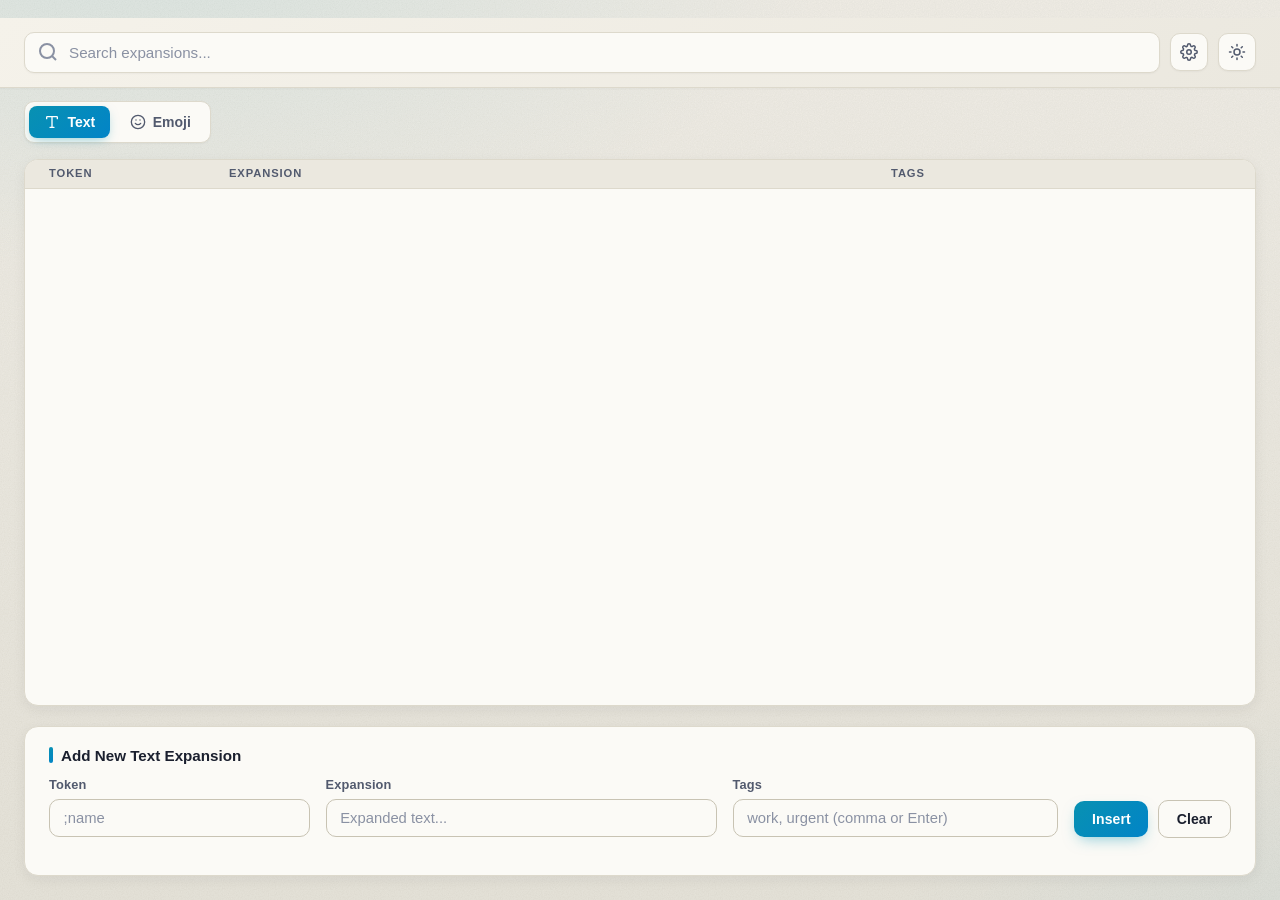
<file: index.html>
﻿﻿<!doctype html>
<html lang="en">
  <head>
    <meta charset="UTF-8" />
    <meta name="viewport" content="width=device-width, initial-scale=1.0" />
    <title>Expansion Manager</title>
    <link rel="stylesheet" href="/styles.css" />
    <style>
      * {
        margin: 0;
        padding: 0;
        box-sizing: border-box;
      }
    </style>
  </head>
  <body>
    <!-- Header -->
    <header class="header">
      <div class="header-content">
        <div class="search-container">
          <svg
            class="search-icon"
            width="20"
            height="20"
            viewBox="0 0 20 20"
            fill="none"
            stroke="currentColor"
            stroke-width="2"
          >
            <circle cx="9" cy="9" r="7"></circle>
            <path d="m14 14 4 4"></path>
          </svg>
          <input
            type="text"
            class="search-input"
            id="searchInput"
            placeholder="Search expansions..."
            autocomplete="off"
          />
        </div>
        <button
          type="button"
          class="icon-btn"
          id="settingsToggle"
          aria-label="Settings"
          title="Settings"
        >
          <svg
            width="18"
            height="18"
            viewBox="0 0 24 24"
            fill="none"
            stroke="currentColor"
            stroke-width="2"
            stroke-linecap="round"
            stroke-linejoin="round"
          >
            <circle cx="12" cy="12" r="3"></circle>
            <path
              d="M19.4 15a1.65 1.65 0 0 0 .33 1.82l.06.06a2 2 0 0 1 0 2.83 2 2 0 0 1-2.83 0l-.06-.06a1.65 1.65 0 0 0-1.82-.33 1.65 1.65 0 0 0-1 1.51V21a2 2 0 0 1-2 2 2 2 0 0 1-2-2v-.09A1.65 1.65 0 0 0 9 19.4a1.65 1.65 0 0 0-1.82.33l-.06.06a2 2 0 0 1-2.83 0 2 2 0 0 1 0-2.83l.06-.06a1.65 1.65 0 0 0 .33-1.82 1.65 1.65 0 0 0-1.51-1H3a2 2 0 0 1-2-2 2 2 0 0 1 2-2h.09A1.65 1.65 0 0 0 4.6 9a1.65 1.65 0 0 0-.33-1.82l-.06-.06a2 2 0 0 1 0-2.83 2 2 0 0 1 2.83 0l.06.06a1.65 1.65 0 0 0 1.82.33H9a1.65 1.65 0 0 0 1-1.51V3a2 2 0 0 1 2-2 2 2 0 0 1 2 2v.09a1.65 1.65 0 0 0 1 1.51 1.65 1.65 0 0 0 1.82-.33l.06-.06a2 2 0 0 1 2.83 0 2 2 0 0 1 0 2.83l-.06.06a1.65 1.65 0 0 0-.33 1.82V9a1.65 1.65 0 0 0 1.51 1H21a2 2 0 0 1 2 2 2 2 0 0 1-2 2h-.09a1.65 1.65 0 0 0-1.51 1z"
            ></path>
          </svg>
        </button>
        <button
          type="button"
          class="icon-btn theme-toggle"
          id="themeToggle"
          aria-label="Toggle theme"
          title="Toggle theme"
        >
          <svg
            class="theme-icon theme-icon-sun"
            width="18"
            height="18"
            viewBox="0 0 24 24"
            fill="none"
            stroke="currentColor"
            stroke-width="2"
            stroke-linecap="round"
            stroke-linejoin="round"
          >
            <circle cx="12" cy="12" r="4"></circle>
            <path
              d="M12 2v2M12 20v2M4.93 4.93l1.41 1.41M17.66 17.66l1.41 1.41M2 12h2M20 12h2M4.93 19.07l1.41-1.41M17.66 6.34l1.41-1.41"
            ></path>
          </svg>
          <svg
            class="theme-icon theme-icon-moon"
            width="18"
            height="18"
            viewBox="0 0 24 24"
            fill="none"
            stroke="currentColor"
            stroke-width="2"
            stroke-linecap="round"
            stroke-linejoin="round"
          >
            <path d="M21 12.79A9 9 0 1 1 11.21 3 7 7 0 0 0 21 12.79z"></path>
          </svg>
        </button>
      </div>
    </header>

    <!-- Section tabs -->
    <div class="tabs-bar">
      <div class="tabs-bar-inner">
        <div class="tabs" role="tablist">
          <button
            type="button"
            class="tab active"
            data-section="text"
            role="tab"
            aria-selected="true"
          >
            <svg
              width="16"
              height="16"
              viewBox="0 0 24 24"
              fill="none"
              stroke="currentColor"
              stroke-width="2"
              stroke-linecap="round"
              stroke-linejoin="round"
            >
              <path d="M4 7V5a1 1 0 0 1 1-1h14a1 1 0 0 1 1 1v2"></path>
              <path d="M9 20h6M12 4v16"></path>
            </svg>
            <span>Text</span>
          </button>
          <button
            type="button"
            class="tab"
            data-section="emoji"
            role="tab"
            aria-selected="false"
          >
            <svg
              width="16"
              height="16"
              viewBox="0 0 24 24"
              fill="none"
              stroke="currentColor"
              stroke-width="2"
              stroke-linecap="round"
              stroke-linejoin="round"
            >
              <circle cx="12" cy="12" r="10"></circle>
              <path d="M8 14s1.5 2 4 2 4-2 4-2"></path>
              <line x1="9" y1="9" x2="9.01" y2="9"></line>
              <line x1="15" y1="9" x2="15.01" y2="9"></line>
            </svg>
            <span>Emoji</span>
          </button>
        </div>
      </div>
    </div>

    <!-- Main Container -->
    <div class="container">
      <div class="content">
        <div class="content-max-width">
          <!-- Table -->
          <div class="table-wrapper">
            <div class="table-header">
              <div>Token</div>
              <div>Expansion</div>
              <div>Tags</div>
              <div></div>
            </div>
            <div class="table-body" id="tableBody"></div>
          </div>

          <!-- Insert Form -->
          <div class="insert-form" id="insertFormWrapper">
            <button
              type="button"
              class="form-title"
              id="insertFormToggle"
              aria-expanded="true"
              aria-controls="insertForm"
            >
              <span id="insertFormTitle">Add New Text Expansion</span>
              <svg
                class="form-title-chevron"
                width="18"
                height="18"
                viewBox="0 0 24 24"
                fill="none"
                stroke="currentColor"
                stroke-width="2.5"
                stroke-linecap="round"
                stroke-linejoin="round"
              >
                <polyline points="6 9 12 15 18 9"></polyline>
              </svg>
            </button>
            <form class="form-grid" id="insertForm">
              <div class="form-group">
                <label class="form-label" for="tokenInput">Token</label>
                <input
                  type="text"
                  class="form-input"
                  id="tokenInput"
                  placeholder=";name"
                  autocomplete="off"
                  maxlength="50"
                />
                <div class="error-message" id="tokenError"></div>
              </div>

              <div class="form-group">
                <label class="form-label" for="expansionInput">Expansion</label>
                <input
                  type="text"
                  class="form-input"
                  id="expansionInput"
                  placeholder="Expanded text..."
                  autocomplete="off"
                />
                <div class="error-message" id="expansionError"></div>
              </div>

              <div class="form-group">
                <label class="form-label" for="tagsInput">Tags</label>
                <input
                  type="text"
                  class="form-input"
                  id="tagsInput"
                  placeholder="work, urgent (comma or Enter)"
                  autocomplete="off"
                />
                <div class="chip-preview" id="tagsPreview"></div>
                <div class="error-message" id="tagsError"></div>
              </div>

              <div class="form-buttons">
                <button type="submit" class="btn btn-primary" form="insertForm">
                  Insert
                </button>
                <button
                  type="reset"
                  class="btn btn-secondary"
                  form="insertForm"
                >
                  Clear
                </button>
              </div>
            </form>
          </div>
        </div>
      </div>
    </div>

    <!-- Edit Modal -->
    <div class="modal" id="editModal">
      <div class="modal-content">
        <div class="modal-header">Edit Expansion</div>
        <form class="form-grid" id="editForm" style="gap: 1rem">
          <div class="form-group">
            <label class="form-label" for="editTokenInput">Token</label>
            <input
              type="text"
              class="form-input"
              id="editTokenInput"
              autocomplete="off"
              maxlength="50"
            />
            <div class="error-message" id="editTokenError"></div>
          </div>
          <div class="form-group">
            <label class="form-label" for="editExpansionInput">Expansion</label>
            <input
              type="text"
              class="form-input"
              id="editExpansionInput"
              autocomplete="off"
            />
            <div class="error-message" id="editExpansionError"></div>
          </div>
          <div class="form-group">
            <label class="form-label" for="editTagsInput">Tags</label>
            <input
              type="text"
              class="form-input"
              id="editTagsInput"
              placeholder="work, urgent"
              autocomplete="off"
            />
            <div class="chip-preview" id="editTagsPreview"></div>
          </div>
        </form>
        <div class="modal-footer">
          <button
            type="button"
            class="btn btn-secondary"
            onclick="closeEditModal()"
          >
            Cancel
          </button>
          <button type="button" class="btn btn-primary" onclick="saveEdit()">
            Save
          </button>
        </div>
      </div>
    </div>

    <!-- Delete Modal -->
    <div class="modal" id="deleteModal">
      <div class="modal-content">
        <div class="modal-header">Delete Expansion?</div>
        <div class="modal-body">
          Are you sure you want to delete this expansion? This action cannot be
          undone.
        </div>
        <div class="modal-footer">
          <button
            type="button"
            class="btn btn-secondary"
            onclick="closeDeleteModal()"
          >
            Cancel
          </button>
          <button
            type="button"
            class="btn btn-danger"
            onclick="confirmDelete()"
          >
            Delete
          </button>
        </div>
      </div>
    </div>

    <!-- Settings Modal -->
    <div class="modal" id="settingsModal">
      <div class="modal-content settings-modal-content">
        <div class="modal-header">Settings</div>
        <div class="settings-list">
          <div class="setting-row">
            <div class="setting-info">
              <div class="setting-label">Auto-start on system boot</div>
              <div class="setting-desc">
                Launch the app automatically when you log in.
              </div>
            </div>
            <label class="switch">
              <input type="checkbox" id="settingAutoStart" />
              <span class="switch-slider"></span>
            </label>
          </div>

          <div class="setting-row">
            <div class="setting-info">
              <div class="setting-label">Emoji trigger symbol</div>
              <div class="setting-desc">
                Symbol that starts an emoji shortcut.
              </div>
            </div>
            <div class="segmented" data-setting="emojiSymbol">
              <button type="button" data-value=";">;</button>
              <button type="button" data-value=":">:</button>
            </div>
          </div>

          <div class="setting-row">
            <div class="setting-info">
              <div class="setting-label">Popup position</div>
              <div class="setting-desc">Where the suggestion popup appears.</div>
            </div>
            <div class="segmented" data-setting="popupPosition">
              <button type="button" data-value="cursor">Cursor</button>
              <button type="button" data-value="fixed">Fixed</button>
            </div>
          </div>

          <div class="setting-row">
            <div class="setting-info">
              <div class="setting-label">Max popup items</div>
              <div class="setting-desc">
                Maximum suggestions shown at once (1–10).
              </div>
            </div>
            <div class="stepper">
              <button type="button" id="stepperDown" aria-label="Decrease">
                −
              </button>
              <input
                type="number"
                id="settingMaxPopup"
                min="1"
                max="10"
                value="7"
              />
              <button type="button" id="stepperUp" aria-label="Increase">
                +
              </button>
            </div>
          </div>

          <div class="setting-row">
            <div class="setting-info">
              <div class="setting-label">Insert trigger</div>
              <div class="setting-desc">What confirms an emoji insertion.</div>
            </div>
            <div class="segmented" data-setting="insertTrigger">
              <button type="button" data-value="space">Space</button>
              <button type="button" data-value="symbol">Symbol</button>
            </div>
          </div>

          <div class="setting-row setting-row-stack">
            <div class="setting-info">
              <div class="setting-label">Application scope</div>
              <div class="setting-desc" id="appScopeSummary">
                Choose which installed apps expansions run in.
              </div>
            </div>
            <button
              type="button"
              class="btn btn-secondary btn-compact"
              id="openAppScopeBtn"
            >
              <svg
                width="15"
                height="15"
                viewBox="0 0 24 24"
                fill="none"
                stroke="currentColor"
                stroke-width="2"
                stroke-linecap="round"
                stroke-linejoin="round"
              >
                <rect x="3" y="3" width="7" height="7" rx="1"></rect>
                <rect x="14" y="3" width="7" height="7" rx="1"></rect>
                <rect x="3" y="14" width="7" height="7" rx="1"></rect>
                <rect x="14" y="14" width="7" height="7" rx="1"></rect>
              </svg>
              <span>Manage apps</span>
            </button>
          </div>
        </div>
        <div class="modal-footer">
          <button
            type="button"
            class="btn btn-secondary"
            onclick="closeSettingsModal()"
          >
            Cancel
          </button>
          <button
            type="button"
            class="btn btn-primary"
            onclick="saveSettings()"
          >
            Save
          </button>
        </div>
      </div>
    </div>

    <!-- App Scope Modal -->
    <div class="modal" id="appScopeModal">
      <div class="modal-content app-scope-modal-content">
        <div class="modal-header">
          <div>
            <div>Application Scope</div>
            <div class="modal-subheader">
              Pick which installed apps the text expander should run in.
            </div>
          </div>
        </div>

        <div class="app-scope-controls">
          <div class="segmented segmented-block" data-setting="scopeMode">
            <button
              type="button"
              data-value="allow"
              title="Run only in selected apps"
            >
              <svg
                width="14"
                height="14"
                viewBox="0 0 24 24"
                fill="none"
                stroke="currentColor"
                stroke-width="2.2"
                stroke-linecap="round"
                stroke-linejoin="round"
              >
                <polyline points="20 6 9 17 4 12"></polyline>
              </svg>
              <span>Allow in selected</span>
            </button>
            <button
              type="button"
              data-value="block"
              title="Run everywhere except selected apps"
            >
              <svg
                width="14"
                height="14"
                viewBox="0 0 24 24"
                fill="none"
                stroke="currentColor"
                stroke-width="2.2"
                stroke-linecap="round"
                stroke-linejoin="round"
              >
                <circle cx="12" cy="12" r="9"></circle>
                <line x1="5.5" y1="5.5" x2="18.5" y2="18.5"></line>
              </svg>
              <span>Block in selected</span>
            </button>
          </div>

          <div class="search-container app-scope-search">
            <svg
              class="search-icon"
              width="18"
              height="18"
              viewBox="0 0 20 20"
              fill="none"
              stroke="currentColor"
              stroke-width="2"
            >
              <circle cx="9" cy="9" r="7"></circle>
              <path d="m14 14 4 4"></path>
            </svg>
            <input
              type="text"
              class="search-input"
              id="appScopeSearch"
              placeholder="Search applications..."
              autocomplete="off"
            />
          </div>

          <div class="app-scope-actions" id="appScopeActions">
            <span class="app-scope-count" id="appScopeCount">0 selected</span>
            <div class="app-scope-action-btns">
              <button type="button" class="link-btn" id="appScopeSelectAll">
                Select all
              </button>
              <span class="link-divider">·</span>
              <button type="button" class="link-btn" id="appScopeClear">
                Clear
              </button>
            </div>
          </div>
        </div>

        <div class="app-list" id="appList"></div>

        <div class="modal-footer">
          <button
            type="button"
            class="btn btn-secondary"
            onclick="closeAppScopeModal()"
          >
            Cancel
          </button>
          <button
            type="button"
            class="btn btn-primary"
            onclick="saveAppScope()"
          >
            Apply
          </button>
        </div>
      </div>
    </div>

    <!-- Toast -->
    <div class="toast-container" id="toastContainer"></div>

    <script src="/app.js"></script>
  </body>
</html>
</file>
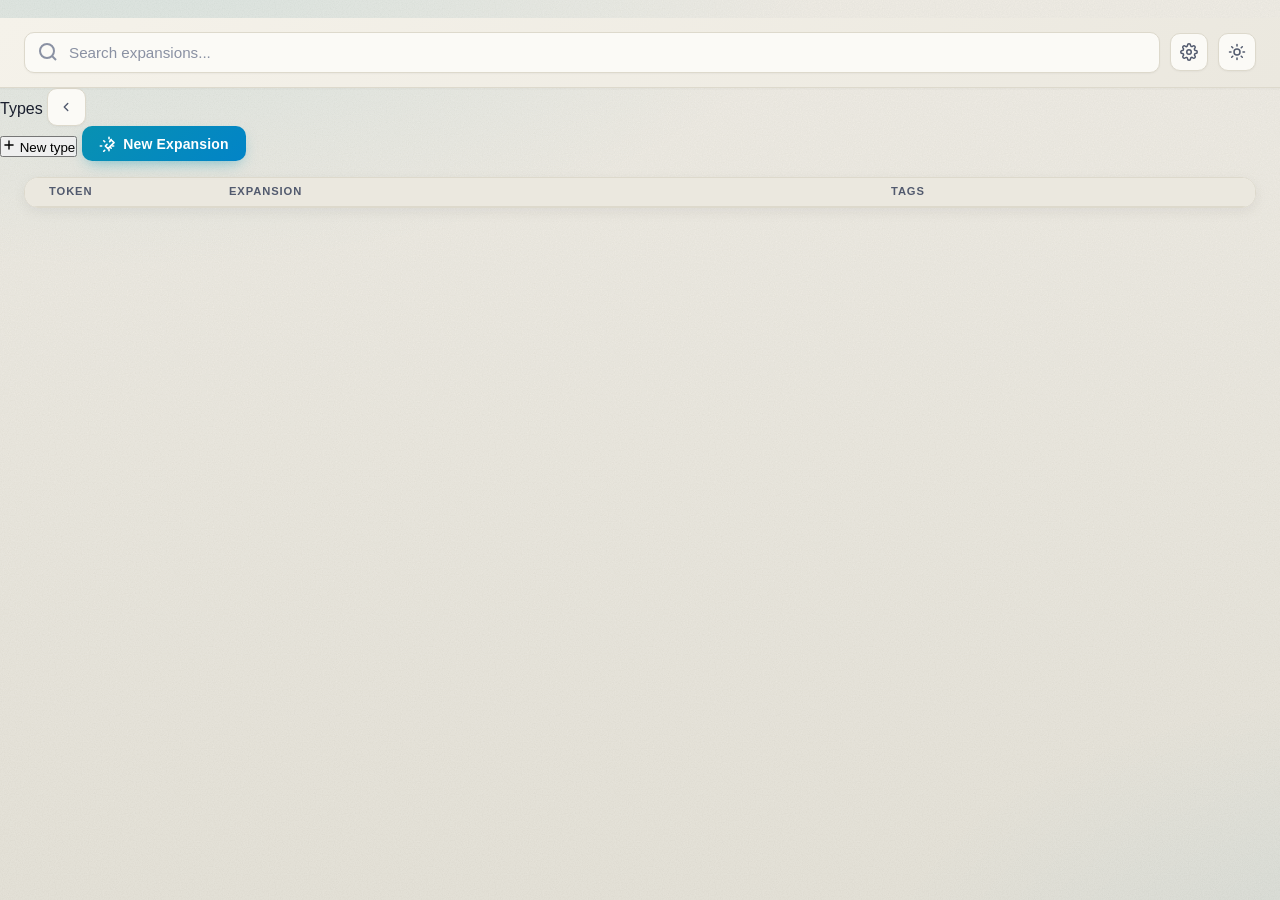
<file: assets/web/index.html>
﻿﻿﻿
<!DOCTYPE html>
<html lang="en">
<head>
    <meta charset="UTF-8">
    <meta name="viewport" content="width=device-width, initial-scale=1.0">
    <title>Expansion Manager</title>
    <link rel="stylesheet" href="/styles.css">
    <style>
        * {
            margin: 0;
            padding: 0;
            box-sizing: border-box;
        }
    </style>
</head>
<body>
    <!-- Header -->
    <header class="header">
        <div class="header-content">
            <div class="search-container">
                <svg class="search-icon" width="20" height="20" viewBox="0 0 20 20" fill="none" stroke="currentColor" stroke-width="2">
                    <circle cx="9" cy="9" r="7"></circle>
                    <path d="m14 14 4 4"></path>
                </svg>
                <input type="text" class="search-input" id="searchInput" placeholder="Search expansions..." autocomplete="off" />
            </div>
            <button type="button" class="icon-btn" id="settingsToggle" aria-label="Settings" title="Settings">
                <svg width="18" height="18" viewBox="0 0 24 24" fill="none" stroke="currentColor" stroke-width="2" stroke-linecap="round" stroke-linejoin="round">
                    <circle cx="12" cy="12" r="3"></circle>
                    <path d="M19.4 15a1.65 1.65 0 0 0 .33 1.82l.06.06a2 2 0 0 1 0 2.83 2 2 0 0 1-2.83 0l-.06-.06a1.65 1.65 0 0 0-1.82-.33 1.65 1.65 0 0 0-1 1.51V21a2 2 0 0 1-2 2 2 2 0 0 1-2-2v-.09A1.65 1.65 0 0 0 9 19.4a1.65 1.65 0 0 0-1.82.33l-.06.06a2 2 0 0 1-2.83 0 2 2 0 0 1 0-2.83l.06-.06a1.65 1.65 0 0 0 .33-1.82 1.65 1.65 0 0 0-1.51-1H3a2 2 0 0 1-2-2 2 2 0 0 1 2-2h.09A1.65 1.65 0 0 0 4.6 9a1.65 1.65 0 0 0-.33-1.82l-.06-.06a2 2 0 0 1 0-2.83 2 2 0 0 1 2.83 0l.06.06a1.65 1.65 0 0 0 1.82.33H9a1.65 1.65 0 0 0 1-1.51V3a2 2 0 0 1 2-2 2 2 0 0 1 2 2v.09a1.65 1.65 0 0 0 1 1.51 1.65 1.65 0 0 0 1.82-.33l.06-.06a2 2 0 0 1 2.83 0 2 2 0 0 1 0 2.83l-.06.06a1.65 1.65 0 0 0-.33 1.82V9a1.65 1.65 0 0 0 1.51 1H21a2 2 0 0 1 2 2 2 2 0 0 1-2 2h-.09a1.65 1.65 0 0 0-1.51 1z"></path>
                </svg>
            </button>
            <button type="button" class="icon-btn theme-toggle" id="themeToggle" aria-label="Toggle theme" title="Toggle theme">
                <svg class="theme-icon theme-icon-sun" width="18" height="18" viewBox="0 0 24 24" fill="none" stroke="currentColor" stroke-width="2" stroke-linecap="round" stroke-linejoin="round">
                    <circle cx="12" cy="12" r="4"></circle>
                    <path d="M12 2v2M12 20v2M4.93 4.93l1.41 1.41M17.66 17.66l1.41 1.41M2 12h2M20 12h2M4.93 19.07l1.41-1.41M17.66 6.34l1.41-1.41"></path>
                </svg>
                <svg class="theme-icon theme-icon-moon" width="18" height="18" viewBox="0 0 24 24" fill="none" stroke="currentColor" stroke-width="2" stroke-linecap="round" stroke-linejoin="round">
                    <path d="M21 12.79A9 9 0 1 1 11.21 3 7 7 0 0 0 21 12.79z"></path>
                </svg>
            </button>
        </div>
    </header>

    <!-- Main shell: sidebar + content -->
    <div class="app-shell">
        <aside class="sidebar" id="sidebar" aria-label="Expansion types">
            <div class="sidebar-header">
                <span class="sidebar-title">Types</span>
                <button type="button" class="icon-btn sidebar-collapse-btn" id="sidebarCollapseBtn" aria-label="Collapse sidebar" title="Collapse sidebar">
                    <svg width="14" height="14" viewBox="0 0 24 24" fill="none" stroke="currentColor" stroke-width="2.4" stroke-linecap="round" stroke-linejoin="round">
                        <polyline points="15 18 9 12 15 6"></polyline>
                    </svg>
                </button>
            </div>
            <div class="sidebar-list" id="tabsList" role="tablist"></div>
            <div class="sidebar-footer">
                <button type="button" class="sidebar-add-btn" id="addTypeBtn" title="Create a new type">
                    <svg width="14" height="14" viewBox="0 0 24 24" fill="none" stroke="currentColor" stroke-width="2.4" stroke-linecap="round" stroke-linejoin="round">
                        <path d="M12 5v14M5 12h14"></path>
                    </svg>
                    <span>New type</span>
                </button>
                <button type="button" class="btn btn-primary new-expansion-btn" id="openNewExpansionBtn">
                    <svg width="16" height="16" viewBox="0 0 24 24" fill="none" stroke="currentColor" stroke-width="2.4" stroke-linecap="round" stroke-linejoin="round">
                        <path d="M15 4V2m0 20v-2M8.5 8.5l-1.4-1.4m9.8 9.8 1.4 1.4M4 15H2m20 0h-2M8.5 21.5l-1.4 1.4M16.9 6.6l1.4-1.4"></path>
                        <path d="M12 12.5 9.5 15l4 4 9-9-4-4-2.5 2.5"></path>
                    </svg>
                    <span>New Expansion</span>
                </button>
            </div>
        </aside>
        <div class="sidebar-resizer" id="sidebarResizer" role="separator" aria-orientation="vertical" aria-label="Resize sidebar" tabindex="0"></div>
        <button type="button" class="sidebar-expand-btn" id="sidebarExpandBtn" aria-label="Expand sidebar" title="Expand sidebar" hidden>
            <svg width="14" height="14" viewBox="0 0 24 24" fill="none" stroke="currentColor" stroke-width="2.4" stroke-linecap="round" stroke-linejoin="round">
                <polyline points="9 18 15 12 9 6"></polyline>
            </svg>
        </button>


        <!-- Main Container -->
        <div class="container">
            <div class="content">
                <div class="content-max-width">
                    <!-- Table -->
                    <div class="table-wrapper">
                        <div class="table-header">
                            <div>Token</div>
                            <div>Expansion</div>
                            <div>Tags</div>
                            <div></div>
                        </div>
                        <div class="table-body" id="tableBody"></div>
                    </div>

                    <!-- Floating pagination -->
                    <nav class="pagination hidden" id="pagination" aria-label="Table pagination"></nav>

                    <!-- Legacy inline insert form (kept hidden; new modal flow lives at bottom of app.js) -->
                    <div class="insert-form legacy-insert-form" id="insertFormWrapper" hidden aria-hidden="true">
                        <button type="button" class="form-title" id="insertFormToggle" aria-expanded="true" aria-controls="insertForm">
                            <span id="insertFormTitle">Add New Text Expansion</span>
                            <svg class="form-title-chevron" width="18" height="18" viewBox="0 0 24 24" fill="none" stroke="currentColor" stroke-width="2.5" stroke-linecap="round" stroke-linejoin="round">
                                <polyline points="6 9 12 15 18 9"></polyline>
                            </svg>
                        </button>
                        <form class="form-grid" id="insertForm">
                            <div class="form-group">
                                <label class="form-label" for="tokenInput">Token</label>
                                <input type="text" class="form-input" id="tokenInput" placeholder=";name" autocomplete="off" maxlength="50" />
                                <div class="error-message" id="tokenError"></div>
                            </div>

                            <div class="form-group">
                                <label class="form-label" for="expansionInput">Expansion</label>
                                <input type="text" class="form-input" id="expansionInput" placeholder="Expanded text..." autocomplete="off" />
                                <div class="error-message" id="expansionError"></div>
                            </div>

                            <div class="form-group">
                                <label class="form-label" for="tagsInput">Tags</label>
                                <input type="text" class="form-input" id="tagsInput" placeholder="work, urgent (comma or Enter)" autocomplete="off" />
                                <div class="chip-preview" id="tagsPreview"></div>
                                <div class="error-message" id="tagsError"></div>
                            </div>

                            <div class="form-buttons">
                                <button type="submit" class="btn btn-primary" form="insertForm">Insert</button>
                                <button type="reset" class="btn btn-secondary" form="insertForm">Clear</button>
                            </div>
                        </form>
                    </div>
                </div>
            </div>
        </div>
    </div><!-- /.app-shell -->
    <!-- Edit Modal -->
    <div class="modal" id="editModal">
        <div class="modal-content">
            <div class="modal-header">Edit Expansion</div>
            <form class="form-grid" id="editForm" style="gap: 1rem;">
                <div class="form-group">
                    <label class="form-label" for="editTokenInput">Token</label>
                    <input type="text" class="form-input" id="editTokenInput" autocomplete="off" maxlength="50" />
                    <div class="error-message" id="editTokenError"></div>
                </div>
                <div class="form-group">
                    <label class="form-label" for="editExpansionInput">Expansion</label>
                    <textarea class="form-input edit-expansion-textarea" id="editExpansionInput" rows="6" autocomplete="off" spellcheck="true"></textarea>
                    <div class="error-message" id="editExpansionError"></div>
                </div>
                <div class="form-group">
                    <label class="form-label" for="editDescriptionInput">
                        Description <span class="form-label-hint">optional · context, max 30 chars</span>
                    </label>
                    <input type="text" class="form-input" id="editDescriptionInput" placeholder="e.g. work email signature" autocomplete="off" maxlength="30" />
                    <div class="char-counter" id="editDescriptionCount">0 / 30</div>
                </div>
                <div class="form-group">
                    <label class="form-label" for="editTypeSelect">Type</label>
                    <div class="type-picker" data-picker="edit">
                        <select class="form-input type-select" id="editTypeSelect"></select>
                        <div class="type-create-row" id="editTypeCreateRow" hidden>
                            <input type="text" class="form-input type-create-input" id="editTypeCreateInput" placeholder="Type name (max 15 chars)" maxlength="15" />
                            <button type="button" class="btn btn-secondary btn-compact" data-create-type="edit">Create</button>
                        </div>
                        <div class="error-message" id="editTypeError"></div>
                    </div>
                </div>
                <div class="form-group">
                    <label class="form-label" for="editTagsInput">Tags</label>
                    <input type="text" class="form-input" id="editTagsInput" placeholder="work, urgent" autocomplete="off" />
                    <div class="chip-preview" id="editTagsPreview"></div>
                </div>
            </form>
            <div class="modal-footer">
                <button type="button" class="btn btn-secondary" onclick="closeEditModal()">Cancel</button>
                <button type="button" class="btn btn-primary" onclick="saveEdit()">Save</button>
            </div>
        </div>
    </div>

    <!-- Delete Modal -->
    <div class="modal" id="deleteModal">
        <div class="modal-content">
            <div class="modal-header">Delete Expansion?</div>
            <div class="modal-body">Are you sure you want to delete this expansion? This action cannot be undone.</div>
            <div class="modal-footer">
                <button type="button" class="btn btn-secondary" onclick="closeDeleteModal()">Cancel</button>
                <button type="button" class="btn btn-danger" onclick="confirmDelete()">Delete</button>
            </div>
        </div>
    </div>

    <!-- Settings Modal -->
    <div class="modal" id="settingsModal">
        <div class="modal-content settings-modal-content">
            <div class="modal-header">Settings</div>
            <div class="settings-list">
                <div class="setting-row">
                    <div class="setting-info">
                        <div class="setting-label">Auto-start on system boot</div>
                        <div class="setting-desc">Launch the app automatically when you log in.</div>
                    </div>
                    <label class="switch">
                        <input type="checkbox" id="settingAutoStart" />
                        <span class="switch-slider"></span>
                    </label>
                </div>

                <div class="setting-row">
                    <div class="setting-info">
                        <div class="setting-label">Emoji trigger symbol</div>
                        <div class="setting-desc">Symbol that starts an emoji shortcut.</div>
                    </div>
                    <div class="segmented" data-setting="emojiSymbol">
                        <button type="button" data-value=";">;</button>
                        <button type="button" data-value=":">:</button>
                    </div>
                </div>

                <div class="setting-row">
                    <div class="setting-info">
                        <div class="setting-label">Max popup items</div>
                        <div class="setting-desc">Maximum suggestions shown at once (1–10).</div>
                    </div>
                    <div class="stepper">
                        <button type="button" id="stepperDown" aria-label="Decrease">−</button>
                        <input type="number" id="settingMaxPopup" min="1" max="10" value="7" />
                        <button type="button" id="stepperUp" aria-label="Increase">+</button>
                    </div>
                </div>

                <div class="setting-row">
                    <div class="setting-info">
                        <div class="setting-label">Insert trigger</div>
                        <div class="setting-desc">What confirms an emoji insertion.</div>
                    </div>
                    <div class="segmented" data-setting="insertTrigger">
                        <button type="button" data-value="space">Space</button>
                        <button type="button" data-value="symbol">Symbol</button>
                    </div>
                </div>

                <div class="setting-row setting-row-stack">
                    <div class="setting-info">
                        <div class="setting-label">Application scope</div>
                        <div class="setting-desc" id="appScopeSummary">Choose which installed apps expansions run in.</div>
                    </div>
                    <button type="button" class="btn btn-secondary btn-compact" id="openAppScopeBtn">
                        <svg width="15" height="15" viewBox="0 0 24 24" fill="none" stroke="currentColor" stroke-width="2" stroke-linecap="round" stroke-linejoin="round">
                            <rect x="3" y="3" width="7" height="7" rx="1"></rect>
                            <rect x="14" y="3" width="7" height="7" rx="1"></rect>
                            <rect x="3" y="14" width="7" height="7" rx="1"></rect>
                            <rect x="14" y="14" width="7" height="7" rx="1"></rect>
                        </svg>
                        <span>Manage apps</span>
                    </button>
                </div>
            </div>
            <div class="modal-footer">
                <button type="button" class="btn btn-secondary" onclick="closeSettingsModal()">Cancel</button>
                <button type="button" class="btn btn-primary" onclick="saveSettings()">Save</button>
            </div>
        </div>
    </div>

    <!-- App Scope Modal -->
    <div class="modal" id="appScopeModal">
        <div class="modal-content app-scope-modal-content">
            <div class="modal-header">
                <div>
                    <div>Application Scope</div>
                    <div class="modal-subheader">Pick which installed apps the text expander should run in.</div>
                </div>
            </div>

            <div class="app-scope-controls">
                <div class="segmented segmented-block" data-setting="scopeMode">
                    <button type="button" data-value="allow" title="Run only in selected apps">
                        <svg width="14" height="14" viewBox="0 0 24 24" fill="none" stroke="currentColor" stroke-width="2.2" stroke-linecap="round" stroke-linejoin="round">
                            <polyline points="20 6 9 17 4 12"></polyline>
                        </svg>
                        <span>Allow in selected</span>
                    </button>
                    <button type="button" data-value="block" title="Run everywhere except selected apps">
                        <svg width="14" height="14" viewBox="0 0 24 24" fill="none" stroke="currentColor" stroke-width="2.2" stroke-linecap="round" stroke-linejoin="round">
                            <circle cx="12" cy="12" r="9"></circle>
                            <line x1="5.5" y1="5.5" x2="18.5" y2="18.5"></line>
                        </svg>
                        <span>Block in selected</span>
                    </button>
                </div>

                <div class="search-container app-scope-search">
                    <svg class="search-icon" width="18" height="18" viewBox="0 0 20 20" fill="none" stroke="currentColor" stroke-width="2">
                        <circle cx="9" cy="9" r="7"></circle>
                        <path d="m14 14 4 4"></path>
                    </svg>
                    <input type="text" class="search-input" id="appScopeSearch" placeholder="Search applications..." autocomplete="off" />
                </div>

                <div class="app-scope-actions">
                    <span class="app-scope-count" id="appScopeCount">0 selected</span>
                    <div class="app-scope-action-btns">
                        <button type="button" class="link-btn" id="appScopeSelectAll">Select all</button>
                        <span class="link-divider">·</span>
                        <button type="button" class="link-btn" id="appScopeClear">Clear</button>
                    </div>
                </div>
            </div>

            <div class="app-list" id="appList"></div>

            <div class="modal-footer">
                <button type="button" class="btn btn-secondary" onclick="closeAppScopeModal()">Cancel</button>
                <button type="button" class="btn btn-primary" onclick="saveAppScope()">Apply</button>
            </div>
        </div>
    </div>

    <!-- Toast -->
    <div class="toast-container" id="toastContainer"></div>

    <!-- =========================================================
         NEW EXPANSION MODAL (premium editor flow)
         Wired up at the bottom of app.js
         ========================================================= -->
    <div class="modal" id="newExpansionModal">
        <div class="modal-content nx-modal-content">
            <div class="nx-header">
                <div class="nx-header-icon" aria-hidden="true">
                    <svg width="22" height="22" viewBox="0 0 24 24" fill="none" stroke="currentColor" stroke-width="2" stroke-linecap="round" stroke-linejoin="round">
                        <path d="M15 4V2m0 20v-2M4 15H2m20 0h-2"></path>
                        <path d="M12 12.5 9.5 15l4 4 9-9-4-4-2.5 2.5"></path>
                    </svg>
                </div>
                <div class="nx-header-text">
                    <div class="nx-title">New Expansion</div>
                    <div class="nx-subtitle">Create a snippet, template, or code block.</div>
                </div>
                <button type="button" class="nx-close" id="nxCloseBtn" aria-label="Close">
                    <svg width="18" height="18" viewBox="0 0 24 24" fill="none" stroke="currentColor" stroke-width="2.2" stroke-linecap="round">
                        <path d="M18 6L6 18M6 6l12 12"></path>
                    </svg>
                </button>
            </div>

            <div class="nx-body">
                <div class="nx-main">
                    <div class="nx-field">
                        <label class="form-label" for="nxTokenInput">Token</label>
                        <input type="text" class="form-input nx-token" id="nxTokenInput" placeholder=";name or ;py" autocomplete="off" maxlength="50" />
                        <div class="error-message" id="nxTokenError"></div>
                    </div>

                    <div class="nx-field nx-editor-field">
                        <label class="form-label" for="nxExpansionInput">Expansion</label>
                        <div class="nx-editor" id="nxEditorWrap">
                            <textarea class="nx-textarea"
                                      id="nxExpansionInput"
                                      placeholder="Type the expansion text here. Multi-line is fully supported."
                                      spellcheck="true"></textarea>
                        </div>
                        <div class="error-message" id="nxExpansionError"></div>
                    </div>
                </div>

                <aside class="nx-side">
                    <div class="nx-field">
                        <label class="form-label" for="nxTypeSelect">Type</label>
                        <div class="type-picker" data-picker="nx">
                            <select class="form-input type-select" id="nxTypeSelect"></select>
                            <div class="type-create-row" id="nxTypeCreateRow" hidden>
                                <input type="text" class="form-input type-create-input" id="nxTypeCreateInput" placeholder="Type name (max 15 chars)" maxlength="15" />
                                <button type="button" class="btn btn-secondary btn-compact" data-create-type="nx">Create</button>
                            </div>
                            <div class="error-message" id="nxTypeError"></div>
                        </div>
                    </div>

                    <div class="nx-field">
                        <label class="form-label" for="nxDescriptionInput">
                            Description <span class="form-label-hint">optional · max 30</span>
                        </label>
                        <input type="text" class="form-input" id="nxDescriptionInput" placeholder="Short context for this snippet" autocomplete="off" maxlength="30" />
                        <div class="char-counter" id="nxDescriptionCount">0 / 30</div>
                    </div>

                    <div class="nx-field">
                        <label class="form-label" for="nxTagsInput">Tags</label>
                        <input type="text" class="form-input" id="nxTagsInput" placeholder="work, urgent (comma or Enter)" autocomplete="off" />
                        <div class="chip-preview" id="nxTagsPreview"></div>
                    </div>

                    <div class="nx-field">
                        <div class="form-label nx-preview-label">
                            <span>Preview</span>
                            <span class="nx-preview-badge" id="nxPreviewBadge">Plain</span>
                        </div>
                        <div class="nx-preview" id="nxPreview">
                            <span class="nx-preview-empty">Your expansion will appear here.</span>
                        </div>
                    </div>

                    <div class="nx-tip">
                        <strong>Tip:</strong> Use <kbd>Enter</kbd> for new lines. All whitespace is preserved.
                    </div>
                </aside>
            </div>

            <div class="modal-footer nx-footer">
                <button type="button" class="btn btn-secondary" id="nxCancelBtn">Cancel</button>
                <button type="button" class="btn btn-primary nx-save" id="nxSaveBtn">
                    <svg width="14" height="14" viewBox="0 0 24 24" fill="none" stroke="currentColor" stroke-width="2.2" stroke-linecap="round" stroke-linejoin="round">
                        <polyline points="20 6 9 17 4 12"></polyline>
                    </svg>
                    Save Expansion
                </button>
            </div>
        </div>
    </div>

    <script src="/app.js"></script>
</body>
</html>
</file>
<file: styles.css>
﻿﻿* { margin: 0; padding: 0; box-sizing: border-box; }

:root,
[data-theme="light"] {
    /* Cyan-blue accent (slightly darker) */
    --primary: #0891b2;
    --primary-dark: #0e7490;
    --primary-light: #22d3ee;
    --primary-glow: #67e8f9;
    --accent: #0284c7;

    /* Off-white warm-neutral surfaces — never pure white */
    --bg-primary: #fbfaf6;       /* cards / inputs */
    --bg-secondary: #f3f1ea;     /* hover */
    --bg-tertiary: #ebe8df;      /* table header */
    --bg-app: #efece4;           /* page bg base */

    --border: #ddd9cc;
    --border-strong: #c8c3b3;
    --text-primary: #1a1f2e;
    --text-secondary: #525a6e;
    --text-tertiary: #8a91a3;

    --success: #10b981;
    --error: #ef4444;
    --warning: #f59e0b;

    --gradient-header: linear-gradient(135deg, #f5f2ea 0%, #ebe8df 100%);
    --gradient-primary: linear-gradient(135deg, #0891b2 0%, #0284c7 100%);

    --gradient-app:
        url("data:image/svg+xml;utf8,<svg xmlns='http://www.w3.org/2000/svg' width='220' height='220'><filter id='n'><feTurbulence type='fractalNoise' baseFrequency='0.85' numOctaves='2' stitchTiles='stitch'/><feColorMatrix values='0 0 0 0 0  0 0 0 0 0  0 0 0 0 0  0 0 0 0.05 0'/></filter><rect width='100%25' height='100%25' filter='url(%23n)'/></svg>"),
        radial-gradient(1200px 600px at 10% -10%, rgba(8,145,178,0.10), transparent 60%),
        radial-gradient(900px 500px at 110% 110%, rgba(2,132,199,0.07), transparent 60%),
        linear-gradient(180deg, #f1eee6 0%, #e7e4da 100%);

    --shadow-sm: 0 1px 2px rgba(15, 23, 42, 0.04);
    --shadow-md: 0 4px 14px rgba(15, 23, 42, 0.06);
    --shadow-lg: 0 18px 40px -12px rgba(15, 23, 42, 0.18);
    --shadow-glow: 0 0 0 4px rgba(8, 145, 178, 0.15);
    --radius-sm: 0.375rem;
    --radius: 0.625rem;
    --radius-lg: 0.875rem;
    --transition: all 0.25s cubic-bezier(0.4, 0, 0.2, 1);
}

[data-theme="dark"] {
    --primary: #22d3ee;
    --primary-dark: #0891b2;
    --primary-light: #67e8f9;
    --primary-glow: #a5f3fc;
    --accent: #38bdf8;

    --bg-primary: #1f2230;
    --bg-secondary: #262a3a;
    --bg-tertiary: #2d3243;
    --bg-app: #161823;

    --border: #2f3445;
    --border-strong: #3d4358;
    --text-primary: #e6e8f0;
    --text-secondary: #a0a7bd;
    --text-tertiary: #6b7290;

    --success: #34d399;
    --error: #f87171;
    --warning: #fbbf24;

    --gradient-header: linear-gradient(135deg, #1c1f2c 0%, #181a26 100%);
    --gradient-primary: linear-gradient(135deg, #0891b2 0%, #0369a1 100%);

    --gradient-app:
        url("data:image/svg+xml;utf8,<svg xmlns='http://www.w3.org/2000/svg' width='220' height='220'><filter id='n'><feTurbulence type='fractalNoise' baseFrequency='0.9' numOctaves='2' stitchTiles='stitch'/><feColorMatrix values='0 0 0 0 1  0 0 0 0 1  0 0 0 0 1  0 0 0 0.05 0'/></filter><rect width='100%25' height='100%25' filter='url(%23n)'/></svg>"),
        radial-gradient(1100px 600px at 0% 0%, rgba(34,211,238,0.16), transparent 60%),
        radial-gradient(900px 500px at 110% 110%, rgba(56,189,248,0.10), transparent 60%),
        linear-gradient(180deg, #181a27 0%, #14161f 100%);

    --shadow-sm: 0 1px 2px rgba(0, 0, 0, 0.35);
    --shadow-md: 0 4px 14px rgba(0, 0, 0, 0.45);
    --shadow-lg: 0 18px 40px -12px rgba(0, 0, 0, 0.65);
    --shadow-glow: 0 0 0 4px rgba(34, 211, 238, 0.22);
}

html, body {
    width: 100%;
    height: 100%;
    max-width: 100%;
    overflow: hidden;
    font-family: 'Inter', -apple-system, BlinkMacSystemFont, 'Segoe UI', Roboto, 'Helvetica Neue', Arial, sans-serif;
    background: var(--gradient-app);
    background-attachment: fixed;
    color: var(--text-primary);
    -webkit-font-smoothing: antialiased;
    -moz-osx-font-smoothing: grayscale;
    transition: background-color 0.3s ease, color 0.3s ease;
}

body {
    display: flex;
    flex-direction: column;
}

/* ===== HEADER ===== */
.header {
    flex-shrink: 0;
    background: var(--gradient-header);
    border-bottom: 1px solid var(--border);
    padding: 0.85rem 1.5rem;
    box-shadow: var(--shadow-sm);
    position: relative;
    z-index: 100;
}

.header-content {
    max-width: 1400px;
    margin: 0 auto;
    width: 100%;
    min-width: 0;
    display: flex;
    align-items: center;
    gap: 0.6rem;
}

.search-container { flex: 1; min-width: 0; position: relative; }

.icon-btn {
    flex-shrink: 0;
    width: 2.4rem;
    height: 2.4rem;
    display: inline-flex;
    align-items: center;
    justify-content: center;
    border-radius: var(--radius);
    border: 1px solid var(--border);
    background: var(--bg-primary);
    color: var(--text-secondary);
    cursor: pointer;
    transition: var(--transition);
    box-shadow: var(--shadow-sm);
    position: relative;
}

.icon-btn:hover {
    color: var(--primary);
    border-color: var(--primary-light);
    transform: translateY(-1px);
    box-shadow: var(--shadow-md);
}

.theme-toggle .theme-icon {
    position: absolute;
    transition: opacity 0.25s ease, transform 0.35s ease;
}

[data-theme="light"] .theme-icon-sun,
:root:not([data-theme="dark"]) .theme-icon-sun { opacity: 1; transform: rotate(0deg) scale(1); }
[data-theme="light"] .theme-icon-moon,
:root:not([data-theme="dark"]) .theme-icon-moon { opacity: 0; transform: rotate(-90deg) scale(0.6); }
[data-theme="dark"] .theme-icon-sun { opacity: 0; transform: rotate(90deg) scale(0.6); }
[data-theme="dark"] .theme-icon-moon { opacity: 1; transform: rotate(0deg) scale(1); }

.search-input {
    width: 100%;
    padding: 0.7rem 1rem 0.7rem 2.75rem;
    border: 1px solid var(--border);
    border-radius: var(--radius);
    font-size: 0.95rem;
    background: var(--bg-primary);
    color: var(--text-primary);
    transition: var(--transition);
    outline: none;
    box-shadow: var(--shadow-sm);
}

.search-input::placeholder { color: var(--text-tertiary); }

.search-input:focus {
    border-color: var(--primary);
    box-shadow: var(--shadow-glow);
}

.search-icon {
    position: absolute;
    left: 0.85rem;
    top: 50%;
    transform: translateY(-50%);
    color: var(--text-tertiary);
    pointer-events: none;
}

/* ===== SECTION TABS ===== */
.tabs-bar {
    flex-shrink: 0;
    padding: 0.85rem 1.5rem 0;
}

.tabs-bar-inner {
    max-width: 1400px;
    margin: 0 auto;
    width: 100%;
}

.tabs {
    display: inline-flex;
    background: var(--bg-primary);
    border: 1px solid var(--border);
    border-radius: var(--radius);
    padding: 0.25rem;
    gap: 0.25rem;
    box-shadow: var(--shadow-sm);
}

.tab {
    display: inline-flex;
    align-items: center;
    gap: 0.45rem;
    padding: 0.5rem 0.95rem;
    background: transparent;
    border: none;
    border-radius: calc(var(--radius) - 2px);
    color: var(--text-secondary);
    font-size: 0.875rem;
    font-weight: 600;
    cursor: pointer;
    transition: var(--transition);
    font-family: inherit;
}

.tab:hover { color: var(--primary); }

.tab.active {
    background: var(--gradient-primary);
    color: #fff;
    box-shadow: 0 4px 12px -4px rgba(8, 145, 178, 0.5);
}

.tab.active svg { stroke: #fff; }

/* ===== MAIN CONTAINER ===== */
.container {
    flex: 1;
    display: flex;
    flex-direction: column;
    min-height: 0;
    overflow: hidden;
}

.content {
    flex: 1;
    display: flex;
    flex-direction: column;
    min-height: 0;
    overflow: hidden;
    padding: 1rem 1.5rem 1.5rem;
}

.content-max-width {
    max-width: 1400px;
    width: 100%;
    margin: 0 auto;
    display: flex;
    flex-direction: column;
    min-height: 0;
    flex: 1;
}

/* ===== TABLE ===== */
.table-wrapper {
    flex: 1;
    display: flex;
    flex-direction: column;
    min-height: 0;
    background: var(--bg-primary);
    border: 1px solid var(--border);
    border-radius: var(--radius-lg);
    overflow: hidden;
    box-shadow: var(--shadow-md);
    margin-bottom: 1.25rem;
}

.table-header {
    flex-shrink: 0;
    display: grid;
    grid-template-columns: 160px 1fr 200px 120px;
    gap: 1.25rem;
    padding: 0.45rem 1.5rem;
    background: var(--bg-tertiary);
    border-bottom: 1px solid var(--border);
    font-weight: 600;
    color: var(--text-secondary);
    font-size: 0.7rem;
    text-transform: uppercase;
    letter-spacing: 0.08em;
    line-height: 1.2;
}

.table-body {
    flex: 1;
    overflow-y: auto;
    overflow-x: hidden;
}

.table-body::-webkit-scrollbar { width: 8px; }
.table-body::-webkit-scrollbar-track { background: transparent; }
.table-body::-webkit-scrollbar-thumb { background: var(--border-strong); border-radius: 4px; }
.table-body::-webkit-scrollbar-thumb:hover { background: var(--text-tertiary); }

.table-row {
    display: grid;
    grid-template-columns: 160px 1fr 200px 120px;
    gap: 1.25rem;
    padding: 0.85rem 1.5rem;
    align-items: center;
    border-bottom: 1px solid var(--border);
    transition: background 0.18s ease;
}

.table-row:last-child { border-bottom: none; }
.table-row:hover { background: var(--bg-secondary); }

.table-cell-token {
    font-family: 'JetBrains Mono', 'Monaco', 'Menlo', 'Ubuntu Mono', monospace;
    font-size: 0.825rem;
    font-weight: 600;
    color: var(--primary);
    background: rgba(8, 145, 178, 0.1);
    padding: 0.25rem 0.55rem;
    border-radius: var(--radius-sm);
    justify-self: start;
    word-break: break-all;
}

.table-cell-expansion {
    word-wrap: break-word;
    white-space: pre-wrap;
    color: var(--text-primary);
    font-size: 0.925rem;
    line-height: 1.5;
    min-width: 0;
}

.table-cell-tags {
    display: flex;
    flex-wrap: wrap;
    gap: 0.3rem;
    min-width: 0;
}

.tag-chip {
    display: inline-flex;
    align-items: center;
    padding: 0.15rem 0.55rem;
    background: rgba(8, 145, 178, 0.1);
    color: var(--primary-dark);
    border: 1px solid rgba(8, 145, 178, 0.22);
    border-radius: 999px;
    font-size: 0.72rem;
    font-weight: 600;
    line-height: 1.4;
    white-space: nowrap;
}

[data-theme="dark"] .tag-chip {
    background: rgba(34, 211, 238, 0.12);
    color: var(--primary-light);
    border-color: rgba(34, 211, 238, 0.28);
}

.tag-chip .chip-x {
    margin-left: 0.3rem;
    cursor: pointer;
    opacity: 0.7;
    font-size: 0.85rem;
    line-height: 1;
}
.tag-chip .chip-x:hover { opacity: 1; }

.table-actions {
    display: flex;
    gap: 0.4rem;
    justify-content: flex-end;
}

/* ===== BUTTONS ===== */
.btn {
    padding: 0.6rem 1.1rem;
    border: none;
    border-radius: var(--radius);
    font-size: 0.875rem;
    font-weight: 600;
    cursor: pointer;
    transition: var(--transition);
    display: inline-flex;
    align-items: center;
    justify-content: center;
    gap: 0.5rem;
    white-space: nowrap;
    outline: none;
    position: relative;
    overflow: hidden;
    letter-spacing: 0.01em;
    font-family: inherit;
}

.btn:active { transform: translateY(1px); }

.btn-primary {
    background: var(--gradient-primary);
    color: white;
    box-shadow: 0 6px 16px -6px rgba(8, 145, 178, 0.55);
}

.btn-primary:hover {
    box-shadow: 0 10px 22px -8px rgba(8, 145, 178, 0.7);
    filter: brightness(1.05);
}

.btn-secondary {
    background: var(--bg-primary);
    color: var(--text-primary);
    border: 1px solid var(--border-strong);
}

.btn-secondary:hover {
    background: var(--bg-secondary);
    border-color: var(--primary-light);
    color: var(--primary-dark);
}

.btn-danger {
    background: rgba(239, 68, 68, 0.15);
    color: #dc2626;
}

.btn-danger:hover {
    background: rgba(239, 68, 68, 0.22);
    transform: translateY(-1px);
    box-shadow: 0 0 0 1px rgba(239, 68, 68, 0.25), 0 4px 10px rgba(239, 68, 68, 0.18);
}

.btn-icon {
    width: 2.2rem;
    height: 2.2rem;
    display: flex;
    align-items: center;
    justify-content: center;
    border-radius: 10px;
    border: none;
    cursor: pointer;
    transition: all 0.15s ease;
    background: rgba(0, 0, 0, 0.03);
}

.btn-icon svg { width: 1.1rem; height: 1.1rem; }
.btn-icon:active { transform: scale(0.94); }
.btn-icon:hover { background: var(--bg-secondary); color: var(--primary); }

.btn-edit {
    background: rgba(34, 197, 94, 0.15);
    color: #16a34a;
}
.btn-edit:hover {
    background: rgba(34, 197, 94, 0.22);
    color: #16a34a;
    transform: translateY(-1px);
    box-shadow: 0 0 0 1px rgba(34, 197, 94, 0.25), 0 4px 10px rgba(34, 197, 94, 0.18);
}

.btn-icon.btn-danger {
    background: rgba(239, 68, 68, 0.12);
    color: #dc2626;
}

/* ===== EMPTY ===== */
.empty-state {
    display: flex;
    flex-direction: column;
    align-items: center;
    justify-content: center;
    padding: 3rem 1.5rem;
    color: var(--text-secondary);
    text-align: center;
    min-height: 300px;
}

.empty-icon { font-size: 3rem; margin-bottom: 1rem; opacity: 0.5; }
.empty-title { font-size: 1.125rem; font-weight: 600; margin-bottom: 0.5rem; color: var(--text-primary); }
.empty-text { font-size: 0.95rem; opacity: 0.75; }

/* ===== INSERT FORM ===== */
.insert-form {
    flex-shrink: 0;
    background: var(--bg-primary);
    border: 1px solid var(--border);
    border-radius: var(--radius-lg);
    padding: 1.25rem 1.5rem;
    box-shadow: var(--shadow-md);
}

.form-title {
    font-size: 0.95rem;
    font-weight: 700;
    margin-bottom: 0.85rem;
    color: var(--text-primary);
    display: flex;
    align-items: center;
    gap: 0.5rem;
    background: transparent;
    border: none;
    padding: 0;
    width: 100%;
    text-align: left;
    cursor: default;
    font-family: inherit;
}

.form-title::before {
    content: "";
    width: 4px;
    height: 16px;
    border-radius: 2px;
    background: var(--gradient-primary);
}

.form-title-chevron {
    margin-left: auto;
    color: var(--text-tertiary);
    transition: transform 0.25s ease;
    display: none;
}

.insert-form.collapsed .form-title-chevron { transform: rotate(-90deg); }
.insert-form.collapsed .form-grid { display: none; }
.insert-form.collapsed { padding-bottom: 1.25rem; }
.insert-form.collapsed .form-title { margin-bottom: 0; }

.form-grid {
    display: grid;
    grid-template-columns: minmax(0, 1fr) minmax(0, 1.5fr) minmax(0, 1.25fr) auto;
    gap: 1rem;
    align-items: start;
    width: 100%;
    max-width: 100%;
}

.form-group {
    display: grid;
    grid-template-rows: auto auto;
    row-gap: 0.4rem;
    position: relative;
    padding-bottom: 1.1rem;
    min-width: 0;
}

.form-label {
    font-size: 0.8rem;
    font-weight: 600;
    color: var(--text-secondary);
    letter-spacing: 0.01em;
}

.form-input {
    padding: 0.65rem 0.85rem;
    border: 1px solid var(--border-strong);
    border-radius: var(--radius);
    font-size: 0.925rem;
    font-family: inherit;
    background: var(--bg-primary);
    color: var(--text-primary);
    transition: var(--transition);
    outline: none;
    width: 100%;
}

.form-input::placeholder { color: var(--text-tertiary); }
.form-input:hover { border-color: var(--primary-light); }
.form-input:focus { border-color: var(--primary); box-shadow: var(--shadow-glow); }
.form-input.error { border-color: var(--error); background: rgba(239, 68, 68, 0.04); box-shadow: 0 0 0 3px rgba(239, 68, 68, 0.1); }

.chip-preview {
    display: flex;
    flex-wrap: wrap;
    gap: 0.25rem;
    margin-top: 0.25rem;
    min-height: 0;
}
.chip-preview:empty { display: none; }

.error-message {
    position: absolute;
    left: 0;
    right: 0;
    bottom: 0;
    font-size: 0.72rem;
    font-weight: 500;
    color: var(--error);
    line-height: 1rem;
    visibility: hidden;
}
.error-message.show { visibility: visible; }

.form-buttons {
    display: flex;
    gap: 0.6rem;
    align-self: start;
    margin-top: calc(0.8rem + 0.4rem);
    height: calc(0.65rem * 2 + 1.4rem + 2px);
    align-items: center;
}

/* ===== MODAL ===== */
.modal {
    display: none;
    position: fixed;
    top: 0; left: 0; right: 0; bottom: 0;
    background: rgba(0, 0, 0, 0.5);
    z-index: 1000;
    align-items: center;
    justify-content: center;
    backdrop-filter: blur(4px);
}

.modal.active { display: flex; }

.modal-content {
    background: var(--bg-primary);
    border-radius: var(--radius-lg);
    padding: 1.75rem;
    max-width: 500px;
    width: calc(100% - 2rem);
    max-height: calc(100vh - 2rem);
    overflow-y: auto;
    box-shadow: var(--shadow-lg);
    animation: slideUp 0.3s ease-out;
    border: 1px solid var(--border);
}

.settings-modal-content { max-width: 560px; }

.modal .form-grid {
    grid-template-columns: 1fr;
    gap: 1rem;
}

.modal .form-group { padding-bottom: 1.1rem; }

@keyframes slideUp {
    from { opacity: 0; transform: translateY(20px); }
    to { opacity: 1; transform: translateY(0); }
}

.modal-header {
    font-size: 1.25rem;
    font-weight: 700;
    margin-bottom: 1rem;
    color: var(--text-primary);
}

.modal-body {
    margin-bottom: 1.5rem;
    color: var(--text-secondary);
    line-height: 1.6;
}

.modal-footer {
    display: flex;
    gap: 0.75rem;
    justify-content: flex-end;
    margin-top: 0.5rem;
}

/* ===== SETTINGS ===== */
.settings-list {
    display: flex;
    flex-direction: column;
    gap: 0.25rem;
    margin-bottom: 1.25rem;
}

.setting-row {
    display: flex;
    align-items: center;
    justify-content: space-between;
    gap: 1rem;
    padding: 0.85rem 0;
    border-bottom: 1px solid var(--border);
}
.setting-row:last-child { border-bottom: none; }

.setting-info { flex: 1; min-width: 0; }
.setting-label {
    font-size: 0.925rem;
    font-weight: 600;
    color: var(--text-primary);
    margin-bottom: 0.15rem;
}
.setting-desc {
    font-size: 0.78rem;
    color: var(--text-tertiary);
    line-height: 1.4;
}

/* Switch */
.switch {
    position: relative;
    display: inline-block;
    width: 42px;
    height: 24px;
    flex-shrink: 0;
}
.switch input { opacity: 0; width: 0; height: 0; }
.switch-slider {
    position: absolute;
    inset: 0;
    background: var(--border-strong);
    border-radius: 999px;
    transition: var(--transition);
    cursor: pointer;
}
.switch-slider::before {
    content: "";
    position: absolute;
    width: 18px; height: 18px;
    left: 3px; top: 3px;
    background: #fff;
    border-radius: 50%;
    transition: var(--transition);
    box-shadow: var(--shadow-sm);
}
.switch input:checked + .switch-slider { background: var(--gradient-primary); }
.switch input:checked + .switch-slider::before { transform: translateX(18px); }

/* Segmented */
.segmented {
    display: inline-flex;
    background: var(--bg-secondary);
    border: 1px solid var(--border);
    border-radius: var(--radius);
    padding: 0.2rem;
    gap: 0.15rem;
}
.segmented button {
    padding: 0.35rem 0.85rem;
    background: transparent;
    border: none;
    border-radius: calc(var(--radius) - 2px);
    color: var(--text-secondary);
    font-size: 0.85rem;
    font-weight: 600;
    cursor: pointer;
    transition: var(--transition);
    font-family: inherit;
    min-width: 2.5rem;
}
.segmented button:hover { color: var(--primary); }
.segmented button.active {
    background: var(--gradient-primary);
    color: #fff;
    box-shadow: 0 2px 6px -2px rgba(8, 145, 178, 0.5);
}

/* Stepper */
.stepper {
    display: inline-flex;
    align-items: center;
    background: var(--bg-secondary);
    border: 1px solid var(--border);
    border-radius: var(--radius);
    overflow: hidden;
}
.stepper button {
    width: 2rem;
    height: 2rem;
    background: transparent;
    border: none;
    color: var(--text-secondary);
    font-size: 1.05rem;
    font-weight: 700;
    cursor: pointer;
    transition: var(--transition);
}
.stepper button:hover { background: var(--bg-tertiary); color: var(--primary); }
.stepper input {
    width: 2.5rem;
    height: 2rem;
    text-align: center;
    background: transparent;
    border: none;
    border-left: 1px solid var(--border);
    border-right: 1px solid var(--border);
    color: var(--text-primary);
    font-size: 0.9rem;
    font-weight: 600;
    font-family: inherit;
    outline: none;
    -moz-appearance: textfield;
}
.stepper input::-webkit-outer-spin-button,
.stepper input::-webkit-inner-spin-button { -webkit-appearance: none; margin: 0; }

/* ===== TOAST ===== */
.toast-container {
    position: fixed;
    bottom: 2rem;
    right: 2rem;
    z-index: 1001;
    display: flex;
    flex-direction: column;
    gap: 1rem;
}

.toast {
    background: var(--bg-primary);
    border: 1px solid var(--border);
    border-radius: var(--radius);
    padding: 1rem 1.5rem;
    box-shadow: var(--shadow-lg);
    animation: slideInRight 0.3s ease-out;
    display: flex;
    align-items: center;
    gap: 0.75rem;
    max-width: 350px;
}

@keyframes slideInRight {
    from { opacity: 0; transform: translateX(100px); }
    to { opacity: 1; transform: translateX(0); }
}

.toast.success { border-color: var(--success); color: var(--success); }
.toast.error { border-color: var(--error); color: var(--error); }

/* ===== RESPONSIVE ===== */
@media (max-width: 1024px) {
    .header { padding: 1rem 1.25rem; }
    .tabs-bar { padding: 0.75rem 1.25rem 0; }
    .content { padding: 0.85rem 1.25rem 1.25rem; }

    .table-header {
        grid-template-columns: 110px 1fr 140px 100px;
        gap: 0.85rem;
        padding: 0.5rem 1rem;
    }
    .table-row {
        grid-template-columns: 110px 1fr 140px 100px;
        gap: 0.85rem;
        padding: 0.75rem 1rem;
    }

    .form-grid {
        grid-template-columns: minmax(0, 1fr) minmax(0, 1.4fr) minmax(0, 1fr) auto;
        gap: 0.75rem;
    }
}

@media (max-width: 768px) {
    .tabs-bar { padding: 0.6rem 1rem 0; }

    .table-header { display: none; }

    .table-body { padding: 0.5rem; }

    .table-row {
        display: grid;
        grid-template-columns: 1fr auto;
        grid-template-areas:
            "token actions"
            "expansion expansion"
            "tags tags";
        gap: 0.5rem 0.75rem;
        padding: 0.85rem 1rem;
        border: 1px solid var(--border);
        border-radius: var(--radius);
        margin-bottom: 0.6rem;
        background: var(--bg-primary);
        box-shadow: var(--shadow-sm);
    }
    .table-row:last-child { margin-bottom: 0; }

    .table-cell-token { grid-area: token; align-self: center; }
    .table-cell-expansion { grid-area: expansion; font-size: 0.9rem; color: var(--text-secondary); }
    .table-cell-tags { grid-area: tags; }
    .table-actions { grid-area: actions; align-self: center; }

    .form-title { cursor: pointer; }
    .form-title-chevron { display: inline-block; }

    .insert-form { padding: 1rem 1.25rem; }

    .form-grid {
        grid-template-columns: 1fr;
        gap: 0.5rem;
        margin-top: 0.85rem;
    }

    .form-group { padding-bottom: 1.1rem; }

    .form-buttons {
        margin-top: 0.25rem;
        height: auto;
        align-self: stretch;
    }

    .modal-content { width: calc(100% - 1.5rem); padding: 1.25rem; }

    .toast-container { bottom: 1rem; right: 1rem; left: 1rem; }
    .toast { max-width: 100%; }

    .setting-row { flex-wrap: wrap; }
}

@media (max-width: 480px) {
    html, body { font-size: 14px; }
    .header { padding: 0.85rem 1rem; }
    .content { padding: 0.6rem 0.75rem 0.75rem; }
    .table-row { padding: 0.75rem 0.85rem; }
    .insert-form { padding: 0.9rem 1rem; }
    .form-buttons .btn { flex: 1; justify-content: center; }
}

/* ===== APP SCOPE MODAL ===== */
.setting-row-stack {
    flex-wrap: wrap;
}

.btn-compact {
    padding: 0.45rem 0.85rem;
    font-size: 0.82rem;
}

.modal-subheader {
    font-size: 0.78rem;
    font-weight: 500;
    color: var(--text-tertiary);
    margin-top: 0.2rem;
    letter-spacing: 0;
}

.app-scope-modal-content {
    max-width: 640px;
    width: calc(100% - 2rem);
    display: flex;
    flex-direction: column;
    max-height: calc(100vh - 2rem);
}

.app-scope-controls {
    display: flex;
    flex-direction: column;
    gap: 0.65rem;
    margin-bottom: 0.85rem;
}

.segmented-block {
    display: grid;
    grid-template-columns: 1fr 1fr;
    width: 100%;
    padding: 0.2rem;
}

.segmented-block button {
    display: inline-flex;
    align-items: center;
    justify-content: center;
    gap: 0.4rem;
    padding: 0.5rem 0.75rem;
    font-size: 0.82rem;
    border: none;
    background: transparent;
    color: var(--text-secondary);
    border-radius: calc(var(--radius) - 2px);
    cursor: pointer;
    font-family: inherit;
    font-weight: 600;
    transition: var(--transition);
}

.segmented-block button:hover { color: var(--primary); }

.segmented-block button.active {
    background: var(--gradient-primary);
    color: #fff;
    box-shadow: 0 4px 12px -4px rgba(8,145,178,0.5);
}

.app-scope-search { position: relative; }
.app-scope-search .search-input { padding: 0.6rem 1rem 0.6rem 2.5rem; font-size: 0.88rem; }
.app-scope-search .search-icon { left: 0.7rem; }

.app-scope-actions {
    display: flex;
    align-items: center;
    justify-content: space-between;
    padding: 0 0.15rem;
}

.app-scope-count {
    font-size: 0.76rem;
    font-weight: 600;
    color: var(--text-tertiary);
    letter-spacing: 0.02em;
    text-transform: uppercase;
}

.app-scope-action-btns {
    display: inline-flex;
    align-items: center;
    gap: 0.45rem;
}

.link-btn {
    background: transparent;
    border: none;
    color: var(--primary);
    font-size: 0.82rem;
    font-weight: 600;
    cursor: pointer;
    padding: 0.15rem 0.25rem;
    font-family: inherit;
    border-radius: 4px;
}
.link-btn:hover { background: rgba(8,145,178,0.08); }
.link-divider { color: var(--text-tertiary); font-size: 0.8rem; }

.app-list {
    flex: 1;
    overflow-y: auto;
    overflow-x: hidden;
    border: 1px solid var(--border);
    border-radius: var(--radius);
    background: var(--bg-app);
    padding: 0.3rem;
    min-height: 200px;
    max-height: 360px;
    margin-bottom: 1rem;
}

.app-list::-webkit-scrollbar { width: 8px; }
.app-list::-webkit-scrollbar-track { background: transparent; }
.app-list::-webkit-scrollbar-thumb { background: var(--border-strong); border-radius: 4px; }

.app-row {
    display: grid;
    grid-template-columns: 36px minmax(0, 1fr) auto;
    gap: 0.75rem;
    align-items: center;
    padding: 0.55rem 0.7rem;
    border-radius: calc(var(--radius) - 2px);
    cursor: pointer;
    transition: background 0.15s ease, transform 0.1s ease;
    user-select: none;
}

.app-row + .app-row { margin-top: 0.15rem; }
.app-row:hover { background: var(--bg-secondary); }
.app-row.selected { background: rgba(8,145,178,0.08); }
[data-theme="dark"] .app-row.selected { background: rgba(34,211,238,0.10); }

.app-avatar {
    width: 36px;
    height: 36px;
    border-radius: 9px;
    display: inline-flex;
    align-items: center;
    justify-content: center;
    color: #fff;
    font-weight: 700;
    font-size: 0.78rem;
    letter-spacing: 0.02em;
    box-shadow: var(--shadow-sm);
    flex-shrink: 0;
}

.app-meta {
    display: flex;
    flex-direction: column;
    min-width: 0;
}

.app-name {
    font-size: 0.9rem;
    font-weight: 600;
    color: var(--text-primary);
    white-space: nowrap;
    overflow: hidden;
    text-overflow: ellipsis;
}

.app-path {
    font-size: 0.72rem;
    color: var(--text-tertiary);
    font-family: 'JetBrains Mono', 'Monaco', 'Menlo', monospace;
    white-space: nowrap;
    overflow: hidden;
    text-overflow: ellipsis;
    margin-top: 0.1rem;
}

.app-check { position: relative; flex-shrink: 0; }
.app-check input { position: absolute; opacity: 0; pointer-events: none; }

.app-check-box {
    width: 22px;
    height: 22px;
    border-radius: 6px;
    border: 1.5px solid var(--border-strong);
    background: var(--bg-primary);
    display: inline-flex;
    align-items: center;
    justify-content: center;
    color: #fff;
    transition: var(--transition);
}

.app-check-box svg { width: 14px; height: 14px; opacity: 0; transform: scale(0.6); transition: opacity 0.15s ease, transform 0.15s ease; }
.app-row.selected .app-check-box { background: var(--gradient-primary); border-color: transparent; box-shadow: 0 4px 10px -4px rgba(8,145,178,0.55); }
.app-row.selected .app-check-box svg { opacity: 1; transform: scale(1); }

.app-empty {
    padding: 2rem 1rem;
    text-align: center;
    color: var(--text-tertiary);
    font-size: 0.88rem;
}

@media (max-width: 640px) {
    .app-scope-modal-content { padding: 1.25rem; }
    .app-row { grid-template-columns: 32px minmax(0, 1fr) auto; gap: 0.6rem; }
    .app-avatar { width: 32px; height: 32px; font-size: 0.7rem; }
    .app-path { display: none; }
    .setting-row-stack { flex-direction: column; align-items: stretch; }
    .setting-row-stack .btn-compact { align-self: flex-end; }
}

.app-loading-spinner {
    width: 28px; height: 28px;
    border: 3px solid var(--border-strong);
    border-top-color: var(--primary);
    border-radius: 50%;
    animation: spin 0.7s linear infinite;
    margin: 0 auto;
}
@keyframes spin { to { transform: rotate(360deg); } }
</file>
